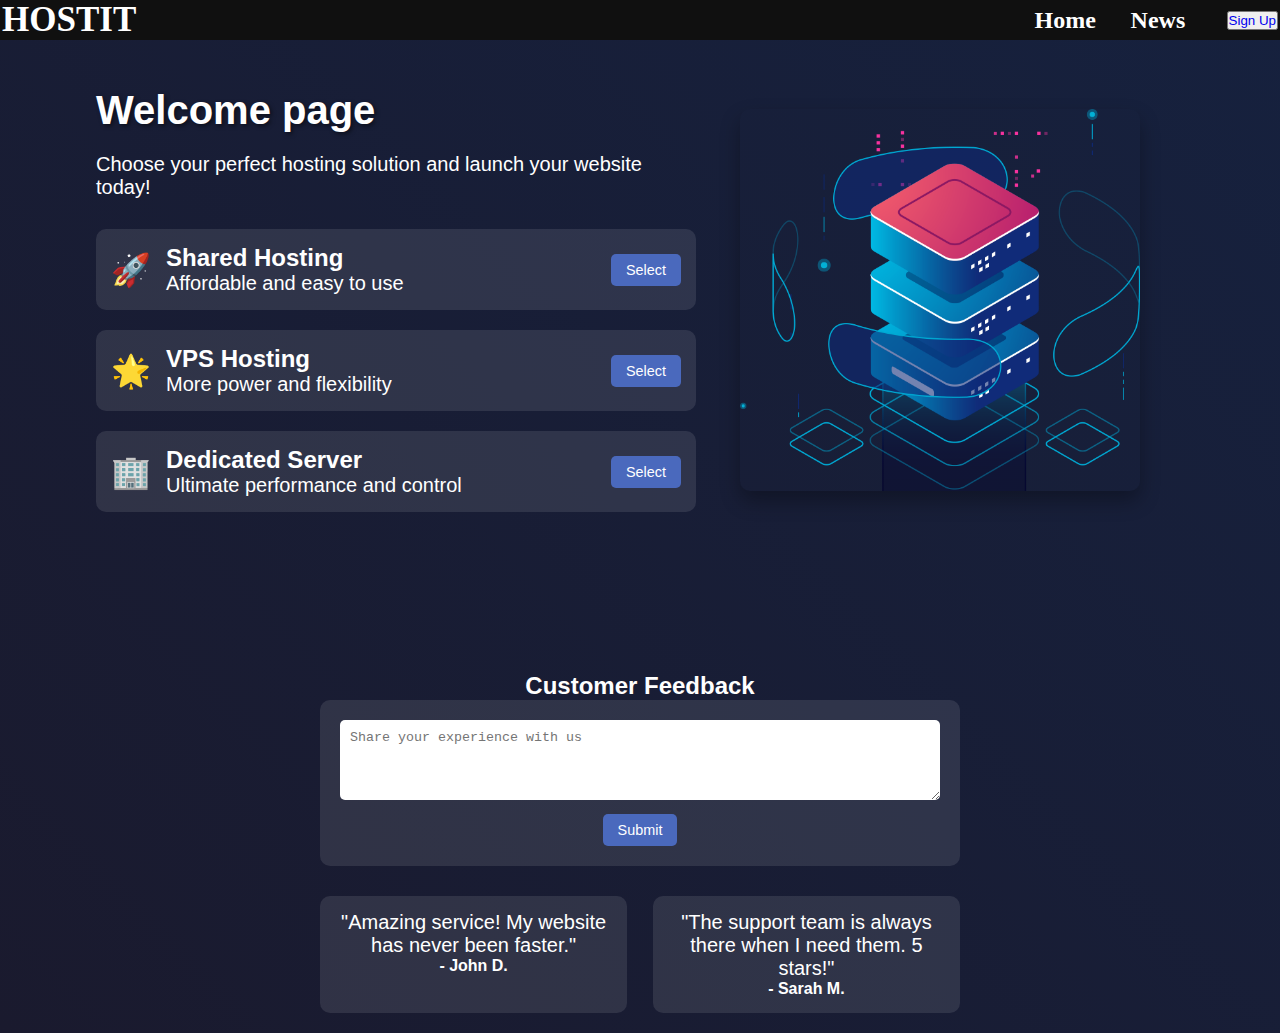
<file: index.html>
<!DOCTYPE html>
<html lang="en">

<head>
    <link rel="stylesheet" href="styles/style.css">
    <meta charset="UTF-8">
    <meta name="viewport" content="width=device-width, initial-scale=1.0">
    <title>Home page</title>
    
</head>

<body>
    <nav class="host-navbar">
        <div class="host-navdiv">
            <div class="host-logo"><a href="index.html">HOSTIT</a></div>
            
            <ul class="host-ulbar">
                <li class="bar elem-navbar padding-left-elem"><a class="host-nav-button" href="index.html">Home</a></li>
                <li class="bar elem-navbar"><a class="host-nav-button" href="news.html">News</a></li>
                <li class="bar"><button class="signupbutton"><a class="host-signup" href="sign.html">Sign Up</a></button>
                </li>
            </ul>
        </div>
    </nav>

    <div class="welcome-container">
        
        <div class="welcome-content" >
            <h1>Welcome page</h1>
            <p>Choose your perfect hosting solution and launch your website today!</p>
            
            <div class="hosting-options">
                <div class="welcome-option">
                    <div class="welcome-icon">🚀</div>
                    <div class="welcome-option-text">
                        <h2>Shared Hosting</h2>
                        <p>Affordable and easy to use</p>
                    </div>
                    <button class="welcome-option-button">Select</button>
                </div>
                <div class="welcome-option">
                    <div class="welcome-icon">🌟</div>
                    <div class="welcome-option-text">
                        <h2>VPS Hosting</h2>
                        <p>More power and flexibility</p>
                    </div>
                    <button class="welcome-option-button">Select</button>
                </div>
                <div class="welcome-option">
                    <div class="welcome-icon">🏢</div>
                    <div class="welcome-option-text">
                        <h2>Dedicated Server</h2>
                        <p>Ultimate performance and control</p>
                    </div>
                    <button class="welcome-option-button">Select</button>
                </div>
            </div>
        </div>
        
        <div class="image-container">
            <img src="img/slider-img.png" alt="Text" width="400" height="300">
        </div>
    </div>
</div>

<div class="feedback-section">
    <h2>Customer Feedback</h2>
    <div class="review-form">
        <textarea placeholder="Share your experience with us" rows="4"></textarea>
        <button class="review-button">Submit</button>
    </div>
    
    <div class="reviews">
        <div class="review">
            <p class="review-text">"Amazing service! My website has never been faster."</p>
            <strong>- John D.</strong>
        </div>
        <div class="review">
            <p class="review-text">"The support team is always there when I need them. 5 stars!"</p>
            <strong>- Sarah M.</strong>
        </div>
    </div>
    </div>
</div>
</div>

<button onclick="scrollFunction()" class="hoverbtn" title="Go to top">Top</button>


<script>
    let upButton = document.getElementsByClassName("hoverbtn")[0];

    window.onscroll = function () { scrollDisplay() };

    function scrollDisplay() {
        if (document.body.scrollTop > 20 || document.documentElement.scrollTop > 20) {
            upButton.style.display = "block";
        }
        else {
            upButton.style.display = "none";
        }
    }

    function scrollFunction(){
        window.scrollTo({top: 0, behavior: 'smooth'});
    }

</script>

</html>
</file>
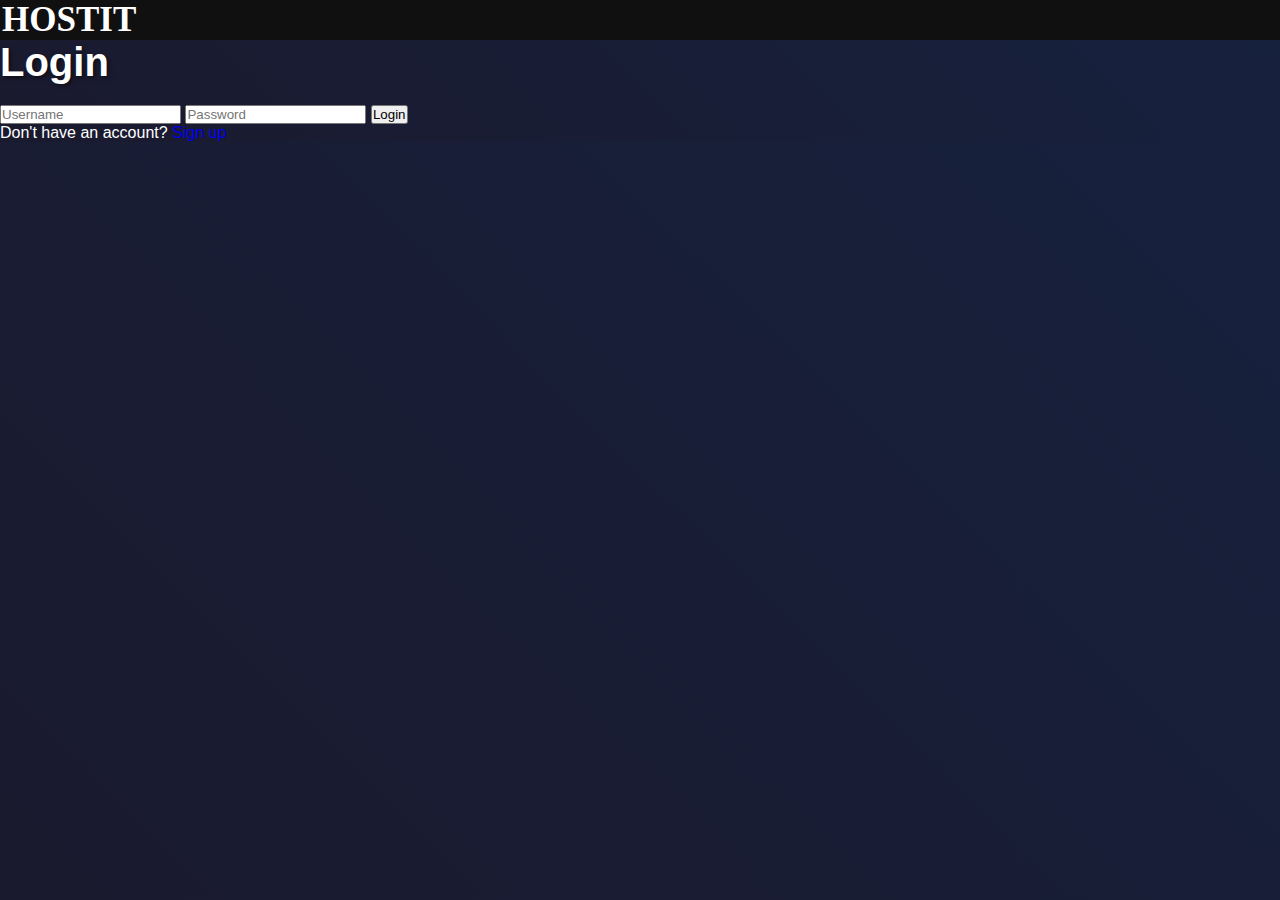
<file: log.html>
<!DOCTYPE html>
<html lang="en">
<head>
    <link rel="stylesheet" type="text/css" href="styles/style.css">
    <meta charset="UTF-8">
    <meta name="viewport" content="width=device-width, initial-scale=1.0">
    <title>Форма-анкетування</title>
    
</head>
<body>
  <nav class="navbar">
    <nav class="host-navbar">
      <div class="host-navdiv">
        <div class="host-logo"><a href="index.html">HOSTIT</a></div>
      </div>
  </nav>
    <div class="auth-container">
        <h1 id="formTitle">Login</h1>
        
        <div class="auth-form">
            <form id="authForm">
                <input class="auth-input" placeholder="Username" required>
                <input class="auth-input" placeholder="Password" required>
                <button class="auth-button" id="submitButton">Login</button>
            </form>
            <div id="errorMessage" class="error-message"></div>
            <div class="toggle-form">
                <span id="toggleMessage">Don't have an account?</span> 
                <a href="sign.html" id="toggleLink">Sign up</a>
            </div>
        </div>
    </div>
</body>

</html>
</file>
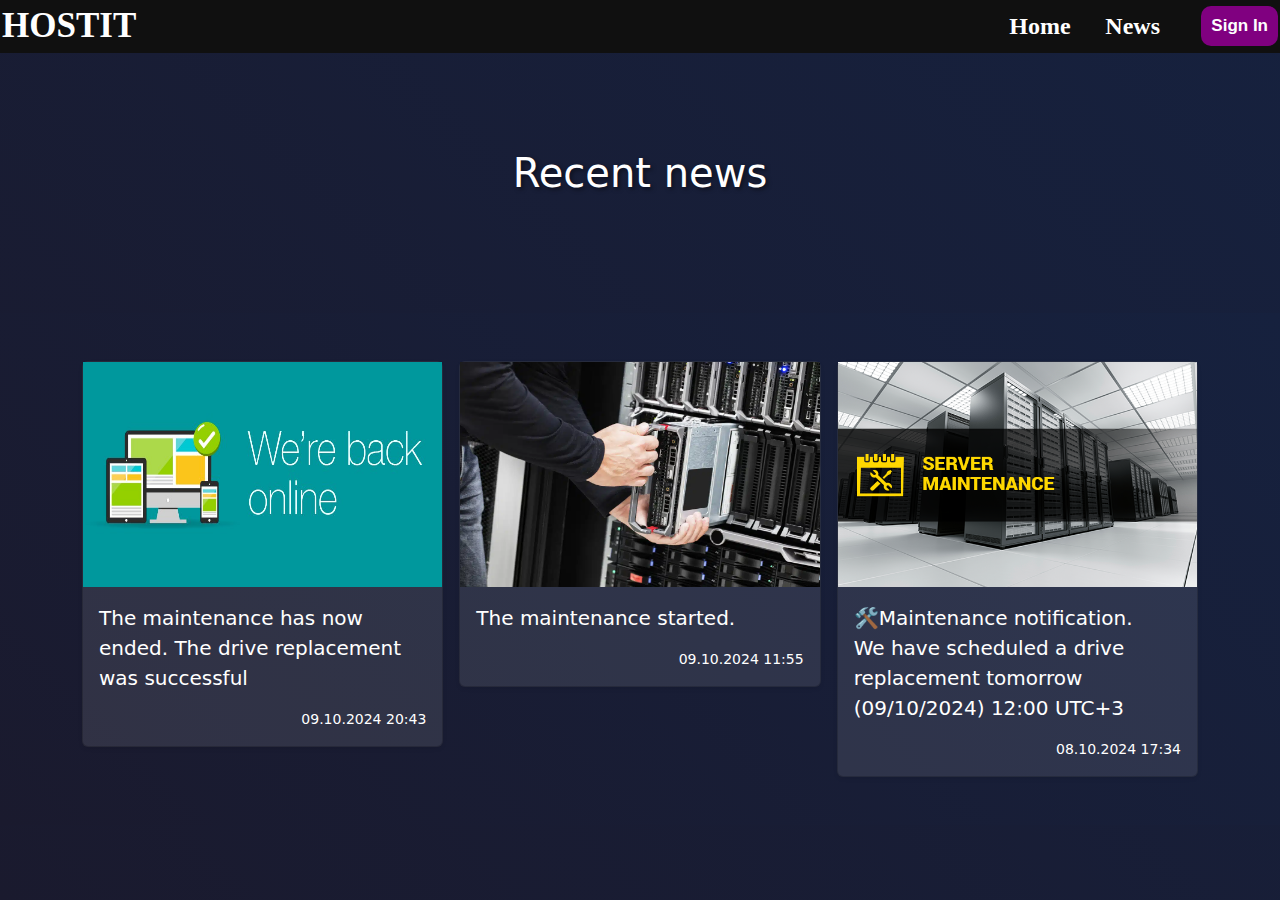
<file: news.html>
<!DOCTYPE html>
<html lang="en">
<head>
    <link href="https://cdn.jsdelivr.net/npm/bootstrap@5.3.3/dist/css/bootstrap.min.css" rel="stylesheet" integrity="sha384-QWTKZyjpPEjISv5WaRU9OFeRpok6YctnYmDr5pNlyT2bRjXh0JMhjY6hW+ALEwIH" crossorigin="anonymous">
    <script src="https://cdn.jsdelivr.net/npm/bootstrap@5.3.3/dist/js/bootstrap.bundle.min.js" integrity="sha384-YvpcrYf0tY3lHB60NNkmXc5s9fDVZLESaAA55NDzOxhy9GkcIdslK1eN7N6jIeHz" crossorigin="anonymous"></script>
    <link rel="stylesheet" href="styles/style.css">
    <meta charset="UTF-8">
    <meta name="viewport" content="width=device-width, initial-scale=1.0">
    <title>Новини</title>
</head>
<body>
  <nav class="host-navbar">
      <div class="host-navdiv">
          <div class="host-logo"><a href="index.html">HOSTIT</a></div>
          
          <ul class="host-ulbar">
              <li class="bar elem-navbar padding-left-elem"><a class="host-nav-button" href="index.html">Home</a></li>
              <li class="bar elem-navbar"><a class="host-nav-button" href="news.html">News</a></li>
              <li class="bar"><button class="signinbutton"><a class="host-signin" href="#sign-in-news">Sign In</a></button>
              </li>
          </ul>
      </div>
  </nav>

  <div id="sign-in-news" class="modal">
      <div class="modal-content">
          <a href ="#" class="close">&times;</a>
          <h2 style="text-align: center; color: #fff;font-size: 33px;">Sign In</h2>
          <form id="loginForm" autocomplete="off">
              <div class="form-group">
                  <label for="email">Email</label>
                  <input type="email" id="email" placeholder="Enter your email" required>
              </div>
              <div class="form-group">
                  <label for="password">Password</label>
                  <input type="password" id="password" placeholder="Enter your password" required>
              </div>
              <button type="submitButton" class="welcome-option-button" style="width: 100%;">Sign In</button>
          </form>
          
          <div class="social-login">
              <label>Or sign in with:</label>
              <button class="social-btn google-btn" >Google</button>
              <button class="social-btn discord-btn">Discord</button>
          </div>
      </div>
  </div>


    <section class="py-5 text-center container">
        <div class="row py-lg-5">
          <div class="col-lg-6 col-md-8 mx-auto">
            <h1>Recent news</h1>
          </div>
        </div>
      </section>
      <div class="album py-5 bg-body-tertiary">
        <div class="container">
    
          <div class="row row-cols-1 row-cols-sm-2 row-cols-md-3 g-3">
            <div class="col">
              <div class="card shadow-sm">
                <img src="img/back.jpg_large" alt="Server maintenance" width="100%" height="225">
                <div class="card-body">
                  <p class="card-text">The maintenance has now ended. The drive replacement was successful</p>
                  <div class="d-flex justify-content-between align-items-center">
                    <div class="btn-group">
                    </div>
                    <small class="text-body-secondary">09.10.2024 20:43</small>
                  </div>
                </div>
              </div>
            </div>
            <div class="col">
              <div class="card shadow-sm">
                <img src="img/drive.webp" alt="Server maintenance" width="100%" height="225">
                <div class="card-body">
                  <p class="card-text">The maintenance started.</p>
                  <div class="d-flex justify-content-between align-items-center">
                    <div class="btn-group">
                        
                    </div>
                    <small class="text-body-secondary">09.10.2024 11:55</small>
                  </div>
                </div>
              </div>
            </div>
            <div class="col">
              <div class="card shadow-sm">
                <img src="img/serv-man.png" alt="Server maintenance" width="100%" height="225">
                <div class="card-body">
                  <p class="card-text">🛠Maintenance notification.<br>We have scheduled a drive replacement tomorrow (09/10/2024) 12:00 UTC+3</p>
                  <div class="d-flex justify-content-between align-items-center">
                    <div class="btn-group">
                    </div>
                    <small class="text-body-secondary">08.10.2024 17:34</small>
                  </div>
                </div>
              </div>
            </div>
    
            
          </div>
        </div>
      </div>
</body>
<button onclick="scrollFunction()" class="hoverbtn" title="Go to top">Top</button>


<script>
    let upButton = document.getElementsByClassName("hoverbtn")[0];

    window.onscroll = function () { scrollDisplay() };

    function scrollDisplay() {
        if (document.body.scrollTop > 20 || document.documentElement.scrollTop > 20) {
            upButton.style.display = "block";
        }
        else {
            upButton.style.display = "none";
        }
    }

    function scrollFunction(){
        window.scrollTo({top: 0, behavior: 'smooth'});
    }

</script>
</html>
</file>
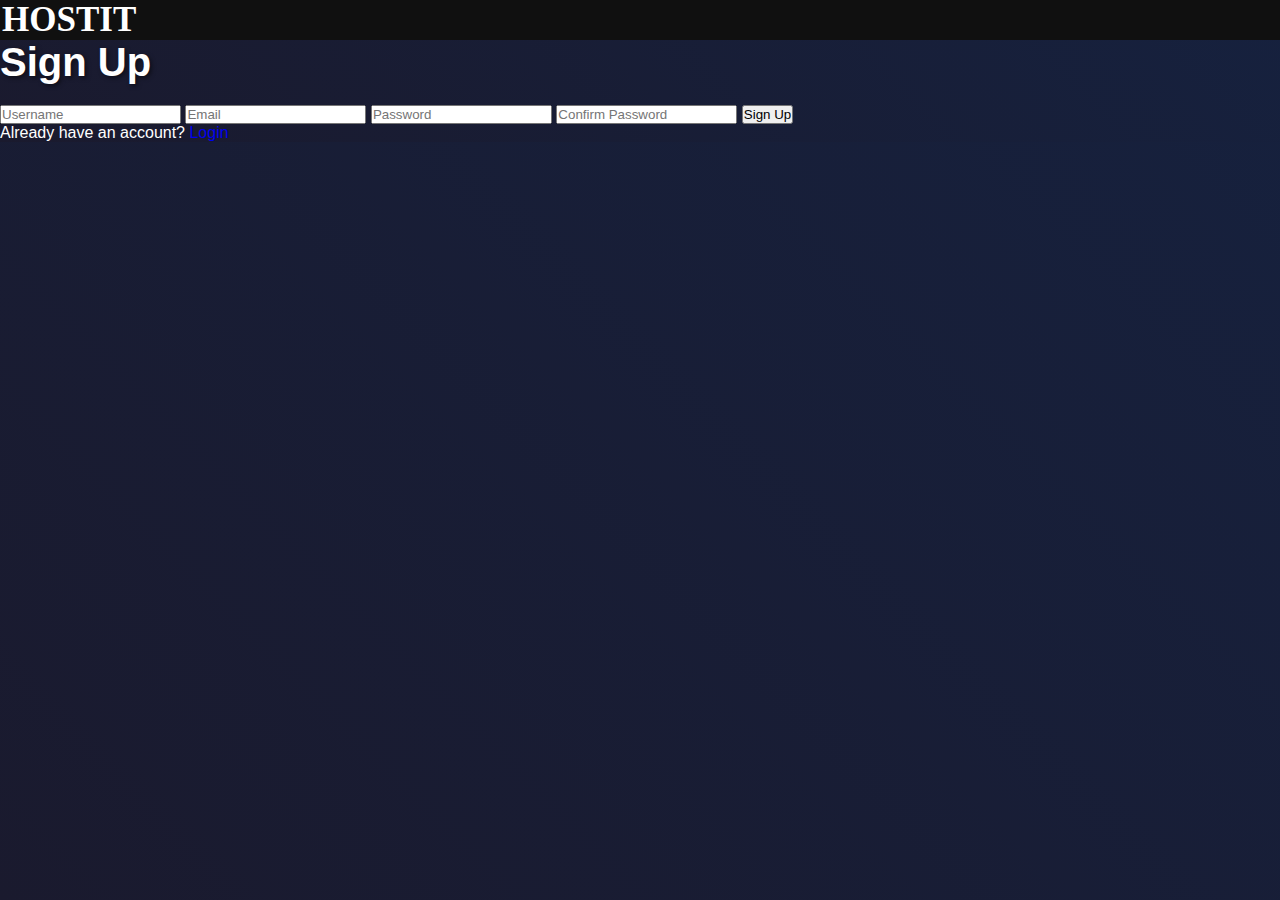
<file: sign.html>
<!DOCTYPE html>
<html lang="en">
<head>
    <link rel="stylesheet" type="text/css" href="styles/style.css">
    <meta charset="UTF-8">
    <meta name="viewport" content="width=device-width, initial-scale=1.0">
    <title>Форма-анкетування</title>
    
</head>
<body>
    <nav class="host-navbar">
        <div class="host-navdiv">
            <div class="host-logo"><a href="index.html">HOSTIT</a></div>
                </li>
            </ul>
        </div>
    </nav>
    <div class="auth-container">
        <h1 id="formTitle">Sign Up</h1>
        
        <div class="auth-form">
            <form id="authForm">
                <input class="auth-input" placeholder="Username" required>
                <input class="auth-input" type="email" placeholder="Email" required>
                <input class="auth-input" placeholder="Password" required>
                <input class="auth-input" placeholder="Confirm Password" required>
                <button class="auth-button" id="submitButton">Sign Up</button>
            </form>
            <div class="toggle-form">
                <span id="toggleMessage">Already have an account?</span> 
                <a href="log.html" id="toggleLink">Login</a>
            </div>
        </div>
    </div>
</body>
</html>
</file>
<file: styles/style.css>
* {
  margin: 0;
  padding: 0;
  list-style: none;
  text-decoration: none;
}
p {
  font-size: 20px;
}

html{
  scroll-behavior: smooth;
}


:root {
  --color-white: white;
  height: 100%;
  background: linear-gradient(45deg, #1a1a2e, #16213e);
  color: #fff;
  font-family: Arial, sans-serif;
 
  
}

body{
  background: linear-gradient(45deg, #1a1a2e, #16213e);
  color: #fff;
}

.welcome-container {
  margin-top:3rem;
  margin-left:2rem;
  margin-right:2rem;
  display: flex;
  align-items: center;
  justify-content: space-between;
  height: 100%;
  padding: 0 5%;
}
.welcome-content {
  flex: 1;
  text-align: left;
}
h1 {
  font-size: 2.5em;
  margin-bottom: 20px;
  text-shadow: 2px 2px 4px rgba(0,0,0,0.5);
}
.hosting-options {
  display: flex;
  flex-direction: column;
  gap: 20px;
  margin-top: 30px;
  width:600px;
}
.welcome-option {
  background: rgba(255,255,255,0.1);
  border-radius: 10px;
  padding: 15px;
  transition: transform 0.3s ease, box-shadow 0.3s ease;
  display: flex;
  align-items: center;
}
.welcome-option:hover {
  transform: translateX(10px);
  box-shadow: 0 5px 15px rgba(0,0,0,0.2);
}
.welcome-icon {
  font-size: 2em;
  margin-right: 15px;
}
.welcome-option-text {
  flex: 1;
}
.welcome-option-button {
  padding: 8px 15px;
  font-size: 0.9em;
  background-color: #4a69bd;
  color: white;
  border: none;
  border-radius: 5px;
  cursor: pointer;
  transition: background-color 0.3s ease;
}
.option-button:hover {
  background-color: #6a89cc;
}
.image-container {
  flex: 1;
  display: flex;
  justify-content: center;
  align-items: center;
}
.image-container img {
  max-width: 100%;
  height: auto;
  border-radius: 10px;
  box-shadow: 0 10px 20px rgba(0,0,0,0.3);
}

.elem-navbar {
  width: 6rem;
}


.host-navbar {
  background: #101010;
  font-family: calibri;
  padding-right: 2px;
  padding-left: 2px;
}

.host-navdiv {
  display: flex;
  align-items: center;
  justify-content: space-between;
}

.host-logo a {
  font-size: 35px;
  font-weight: 600;
  color: white;
}

.host-logo a:hover, button:hover {
  color: turquoise;
  font-weight: bold;
}

.host-ulbar {
  display: flex;
  align-items: center;
  flex-direction: row;
  margin-bottom: 0;
  /* justify-content: space-around; */
}

.host-nav-button {
  color: white;
  font-size: 24px;
  font-weight: bold;
  
}



.li a:hover, li {
  color: turquoise;
  font-weight: bold;
}

.signinbutton {
  background-color: purple;
  /* margin-left: 5px; */
  border-radius: 10px;
  padding: 10px;
  width: auto;
  border: none;
  white-space: nowrap
}

.signinbutton:hover {
  opacity: 0.7;

}

.host-signin {

  color: white;
  font-weight: bold;
  font-size: 17px;
}

.benefits {
  font-size: 1em;
  margin-bottom: 20px;
}

.hoverbtn {
  position: fixed;
  bottom: 10px;
  right: 10px;
  z-index: 99;
  font-size: 15px;
  border: none;
  outline: none;
  background-color: gray;
  color: darkgray;
  cursor: pointer;
  padding: 15px;
  border-radius: 4px;
  display: none;
}
.hoverbtn:hover {
  background-color: white;
}

input:not(:placeholder-shown):not(:focus):invalid {
  border: 2px dashed red;
}

input:valid {
  border: 2px solid black;
}

.feedback-section {
  margin-top:10rem;
  margin-left: 25%;
  margin-right:25%;
  width:auto;
  max-width: 800px;
  max-width: 800px;
  text-align: center;
}
.review-form {
  background: rgba(255,255,255,0.1);
  padding: 20px;
  border-radius: 10px;
  margin-bottom: 30px;
}
.review-form textarea {
  width: calc(100% - 20px);
  padding: 10px;
  margin-bottom: 10px;
  border-radius: 5px;
  border: none;
}
.reviews {
  display: flex;
  flex-direction: row;
  flex-wrap: wrap;
  justify-content: space-between;
}
.review {
  background: rgba(255,255,255,0.1);
  padding: 15px;
  border-radius: 10px;
  margin-bottom: 15px;
  width: calc(50% - 10px);
  flex: 0 0 48%;
  box-sizing: border-box;
  margin-bottom: 20px;
}

.review-button{
  padding: 8px 15px;
  font-size: 0.9em;
  background-color: #4a69bd;
  color: white;
  border: none;
  border-radius: 5px;
  cursor: pointer;
  transition: background-color 0.3s ease;
}

.text-body-secondary{
  color:#fff !important;
}

a{
  text-decoration: none;
}
button{
  font-family:Arial;
  line-height: normal;
}

.bg-body-tertiary{
  background: linear-gradient(45deg, #1a1a2e, #16213e) !important;
}

.card{
  --bs-card-bg:rgba(255, 255, 255, 0.1);
}

.card-body{
  color:#fff;
}


.modal {
  display: none;
  position: fixed;
  top: 0;
  left: 0;
  width: 100%;
  height: 100%;
  background-color: rgba(0,0,0,0.7);
  z-index: 1000;
  box-sizing: border-box;
}
.modal-content {
  position: absolute;
  top: 50%;
  left: 50%;
  transform: translate(-50%, -50%);
  background: linear-gradient(45deg, #1a1a2e, #16213e);
  padding: 20px;
  border-radius: 10px;
  width: 300px;
  box-shadow: 0 0 20px rgba(0,0,0,0.3);
  box-sizing: border-box;
}
.modal:target {
display: block;
}
.close {
  position: absolute;
  right: 10px;
  top: 5px;
  color: #fff;
  font-size: 24px;
  cursor: pointer;
}
.form-group {
  margin-bottom: 15px;

}

.form-group label {
  display: block;
  margin-bottom: 5px;
  color: #fff;
}
.form-group input {
  width: 100%;
  padding: 8px;
  border-radius: 5px;
  border: 1px solid #4a69bd;
  background: rgba(255,255,255,0.1);
  color: #fff;
  box-sizing: border-box;
  font-size:inherit;
}
.form-group input::placeholder {
  color: rgba(255,255,255,0.5);
}


.social-login {
  margin-top: 20px;
  text-align: center;
}
.social-btn {
  width: 100%;
  margin: 5px 0;
  padding: 10px;
  border: none;
  border-radius: 5px;
  cursor: pointer;
  font-weight: bold;
}
.google-btn {
  background-color: #DB4437;
  color: white;
}
.discord-btn {
  background-color: #4267B2;
  color: white;
}


@media(max-width: 768px){
  p {
    font-size: 10px;
  }
  li a {
    font-size: 15px;
    margin-right: 0px;
  }
  .elem-navbar{
    min-width: 4rem;
    width:auto;
  }
  button a{
    font-size: 13px;
  }
  host-signup{
    font-size:10px;
  }
  .image-container{
    display: none;
  }
  .hosting-options{
    width:auto;
    max-width: 500px;
  }
@media(max-width:360){
  .elem-navbar{
    width:auto;
  }
}
</file>
